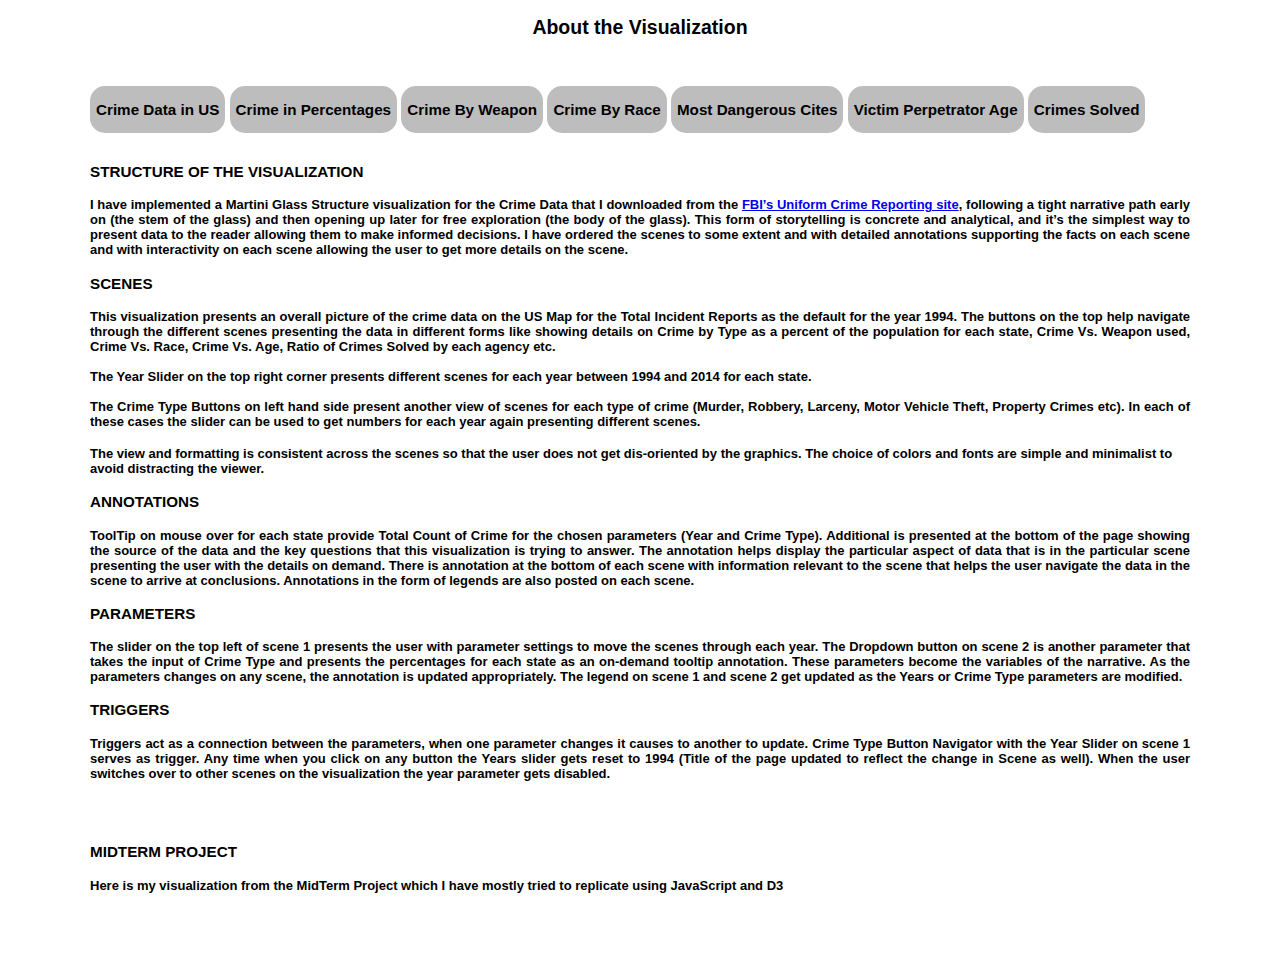
<file: about.html>
<!DOCTYPE html>
<style>
#main {
  width: 1100px;
  margin:0 auto;
  text-align: left;
}


</style>
<html lang="en">

<head>
    <meta charset="UTF-8">
	<h2 id = "title" align="center">About the Visualization</h2>
		<br><br>
		<link rel="stylesheet" type="text/css" href="line.css">
		<h3 id = "bottomMenu" align = "center">
	<div id="navcontainer">
	<ul id="navlist">
	<li id="active"><li><a href="index.php">Crime Data in US</a></li>
<li><a href="CrimeByState.html">Crime in Percentages</a></li>
<li><a href="CrimeByWeapon.html">Crime By Weapon</a></li>
<li><a href="CrimeByRace.html">Crime By Race</a></li>
<li><a href="MostDangerousCities.html">Most Dangerous Cites</a></li>
<li><a href="VictimPerpAge.html">Victim Perpetrator Age</a></li>
<li><a href="CrimeSolved.html">Crimes Solved</a></li>
	</ul>
	</div>
	</h3><br>

    <script src="https://d3js.org/d3.v3.js" charset="utf-8"></script>
	<script src="line.js" charset="utf-8"></script>
</head>

<body>
<div id ="main" >
<h3>STRUCTURE OF THE VISUALIZATION</h3>
<h4 align="justify">
I have implemented a Martini Glass Structure visualization for the Crime Data that I downloaded from the <a href="https://ucr.fbi.gov/"> FBI’s Uniform Crime Reporting site</a>, following a tight narrative path early on (the stem of the glass) and then opening up later for free exploration (the body of the glass). This form of storytelling is concrete and analytical, and it’s the simplest way to present data to the reader allowing them to make informed decisions. I have ordered the scenes to some extent and with detailed annotations supporting the facts on each scene and with interactivity on each scene allowing the user to get more details on the scene.


</h4>
<h3>SCENES</h3>
<h4 align="justify">
This visualization presents an overall picture of the crime data on the US Map for the Total Incident Reports as the default for the year 1994. The buttons on the top help navigate through the different scenes presenting the data in different forms like showing details on Crime by Type as a percent of the population for each state, Crime Vs. Weapon used, Crime Vs. Race, Crime Vs. Age, Ratio of Crimes Solved by each agency etc. 
<br><br>
The Year Slider on the top right corner presents different scenes for each year between 1994 and 2014 for each state. 
<br><br>
The Crime Type Buttons on left hand side present another view of scenes for each type of crime (Murder, Robbery, Larceny, Motor Vehicle Theft, Property Crimes etc). In each of these cases the slider can be used to get numbers for each year again presenting different scenes.
</h4 align="justify">
<h4>The view and formatting is consistent across the scenes so that the user does not get dis-oriented by the graphics. The choice of colors and fonts are simple and minimalist to avoid distracting the viewer. 
<h3>ANNOTATIONS</h3>
<h4 align="justify">
ToolTip on mouse over for each state provide Total Count of Crime for the chosen parameters (Year and Crime Type). Additional is presented at the bottom of the page showing the source of the data and the key questions that this visualization is trying to answer. The annotation helps display the particular aspect of data that is in the particular scene presenting the user with the details on demand. There is annotation at the bottom of each scene with information relevant to the scene that helps the user navigate the data in the scene to arrive at conclusions. Annotations in the form of legends are also posted on each scene. 
</h4>
<h3>PARAMETERS</<h3>
<h4 align="justify">The slider on the top left of scene 1 presents the user with parameter settings to move the scenes through each year. The Dropdown button on scene 2 is another parameter that takes the input of Crime Type and presents the percentages for each state as an on-demand tooltip annotation. These parameters become the variables of the narrative. As the parameters changes on any scene, the annotation is updated appropriately. The legend on scene 1 and scene 2 get updated as the Years or Crime Type parameters are modified. 
</h4>
<h3>TRIGGERS</h3>
<h4 align="justify">Triggers act as a connection between the parameters, when one parameter changes it causes to another to update. Crime Type Button Navigator with the Year Slider on scene 1 serves as trigger. Any time when you click on any button the Years slider gets reset to 1994 (Title of the page updated to reflect the change in Scene as well). When the user switches over to other scenes on the visualization the year parameter gets disabled. </h4>

<br><br>
<h3>MIDTERM PROJECT<h3>
<h4 align="justify">Here is my visualization from the MidTerm Project which I have mostly tried to replicate using JavaScript and D3 </h4> <br>

<div class='tableauPlaceholder' id='viz1499145012981' style='position: relative'><noscript><a href='#'><img alt=' ' src='https:&#47;&#47;public.tableau.com&#47;static&#47;images&#47;Cr&#47;CrimeDataUS-Aruna_0&#47;Dashboard&#47;1_rss.png' style='border: none' /></a></noscript><object class='tableauViz'  style='display:none;'><param name='host_url' value='https%3A%2F%2Fpublic.tableau.com%2F' /> <param name='site_root' value='' /><param name='name' value='CrimeDataUS-Aruna_0&#47;Dashboard' /><param name='tabs' value='yes' /><param name='toolbar' value='yes' /><param name='static_image' value='https:&#47;&#47;public.tableau.com&#47;static&#47;images&#47;Cr&#47;CrimeDataUS-Aruna_0&#47;Dashboard&#47;1.png' /> <param name='animate_transition' value='yes' /><param name='display_static_image' value='yes' /><param name='display_spinner' value='yes' /><param name='display_overlay' value='yes' /><param name='display_count' value='yes' /><param name='filter' value='publish=yes' /></object></div>                <script type='text/javascript'>                    var divElement = document.getElementById('viz1499145012981');                    var vizElement = divElement.getElementsByTagName('object')[0];                    vizElement.style.width='100%';vizElement.style.height=(divElement.offsetWidth*0.75)+'px';                    var scriptElement = document.createElement('script');                    scriptElement.src = 'https://public.tableau.com/javascripts/api/viz_v1.js';                    vizElement.parentNode.insertBefore(scriptElement, vizElement);                </script>

</div>
<br><br>

</body>
</html>
</file>
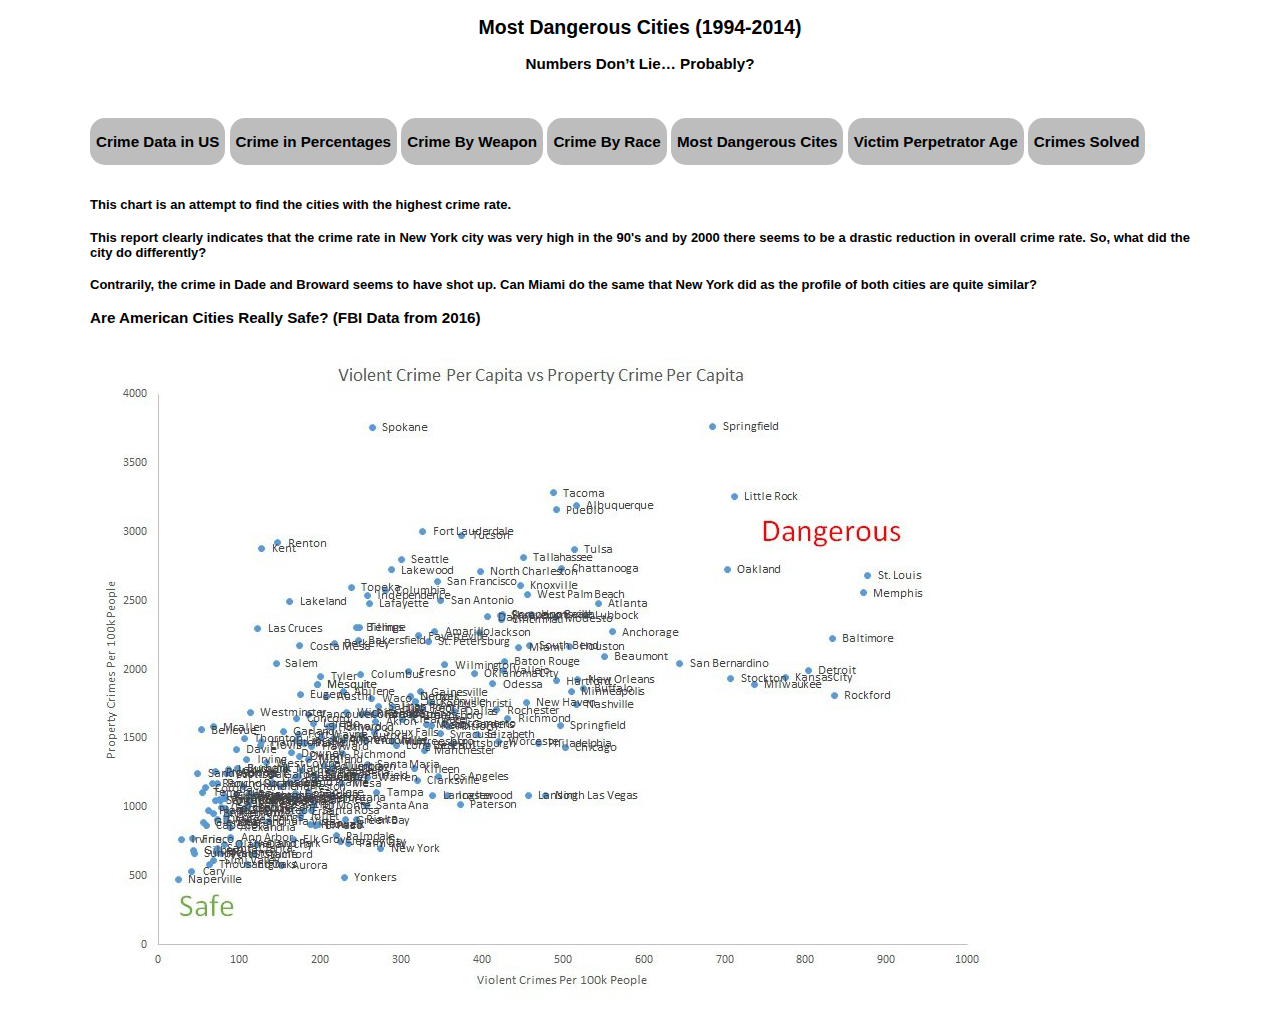
<file: country.html>
<!DOCTYPE html>
<html lang="en">
<head>
    <meta charset="UTF-8">
	<h2 id = "title" align="center">Most Dangerous Cities (1994-2014)</h2>
	<h3 id = "subtitle" align="center">Numbers Don’t Lie… Probably?</h3>
		<br><br>
    <link rel="stylesheet" type="text/css" href="line.css">
	<h3 id = "bottomMenu" align = "center">
<div id="navcontainer">
<ul id="navlist">
<li id="active"><li><a href="index.php">Crime Data in US</a></li>
<li><a href="CrimeByState.html">Crime in Percentages</a></li>
<li><a href="CrimeByWeapon.html">Crime By Weapon</a></li>
<li><a href="CrimeByRace.html">Crime By Race</a></li>
<li><a href="MostDangerousCities.html">Most Dangerous Cites</a></li>
<li><a href="VictimPerpAge.html">Victim Perpetrator Age</a></li>
<li><a href="CrimeSolved.html">Crimes Solved</a></li>
</ul>
</div>
</h3><br>

    <script src="https://d3js.org/d3.v3.js" charset="utf-8"></script>
	
</head>
<body>
<div class="graphWrapper" id="graphLine"></div>
<script src="line.js" charset="utf-8"></script>
<script type="text/javascript">
    d3.csv('Book1.csv', function(error, data) {
    data.forEach(function (d) {
        d.Year = +d.Year;
		d.Violent = +d.Violent;
        d.Property = +d.Property;
        d.Murder = +d.Murder;
        d.Rape = +d.Rape;
		d.Robbery = +d.Robbery;
		d.AggravatedAssault = +d.AggravatedAssault;
		d.Burglary = +d.Burglary;
		d.Larceny = +d.Larceny;
		d.MotorVehicleTheft = +d.MotorVehicleTheft;
    });

    var chart = drawLineGraph(data, 'Year', {
		'Violent': {column: 'Violent'},
        'Property': {column: 'Property'},
        'Murder': {column: 'Murder'},
        'Rape': {column: 'Rape'},
        'Robbery': {column: 'Robbery'},
        'Aggravated Assault': {column: 'AggravatedAssault'},
        'Burglary': {column: 'Burglary'},
        'Larceny': {column: 'Larceny'},
        'Motor Vehicle Theft': {column: 'MotorVehicleTheft'}
    }, {xAxis: 'Years', yAxis: 'Crime'});
    chart.bind("#graphLine");
    chart.render();

});
</script>
<script src="line.js" charset="utf-8"></script>
<h4  align ="justify">This chart is an attempt to find the cities with the highest crime rate. </h4>
<h4  align ="justify">This report clearly indicates that the crime rate in New York city was very high in the 90's and by 2000 there seems to be a drastic reduction in overall crime rate. So, what did the city do differently?</h4>
<h4  align ="justify">Contrarily, the crime in Dade and Broward seems to have shot up. Can Miami do the same that New York did as the profile of both cities are quite similar? </h4>

<h3 align="justify">Are American Cities Really Safe? (FBI Data from 2016)<h3> <br>
<img align="center" src = "safest-dangerous-scatter-plot.jpg">
</body>
</html>
</file>
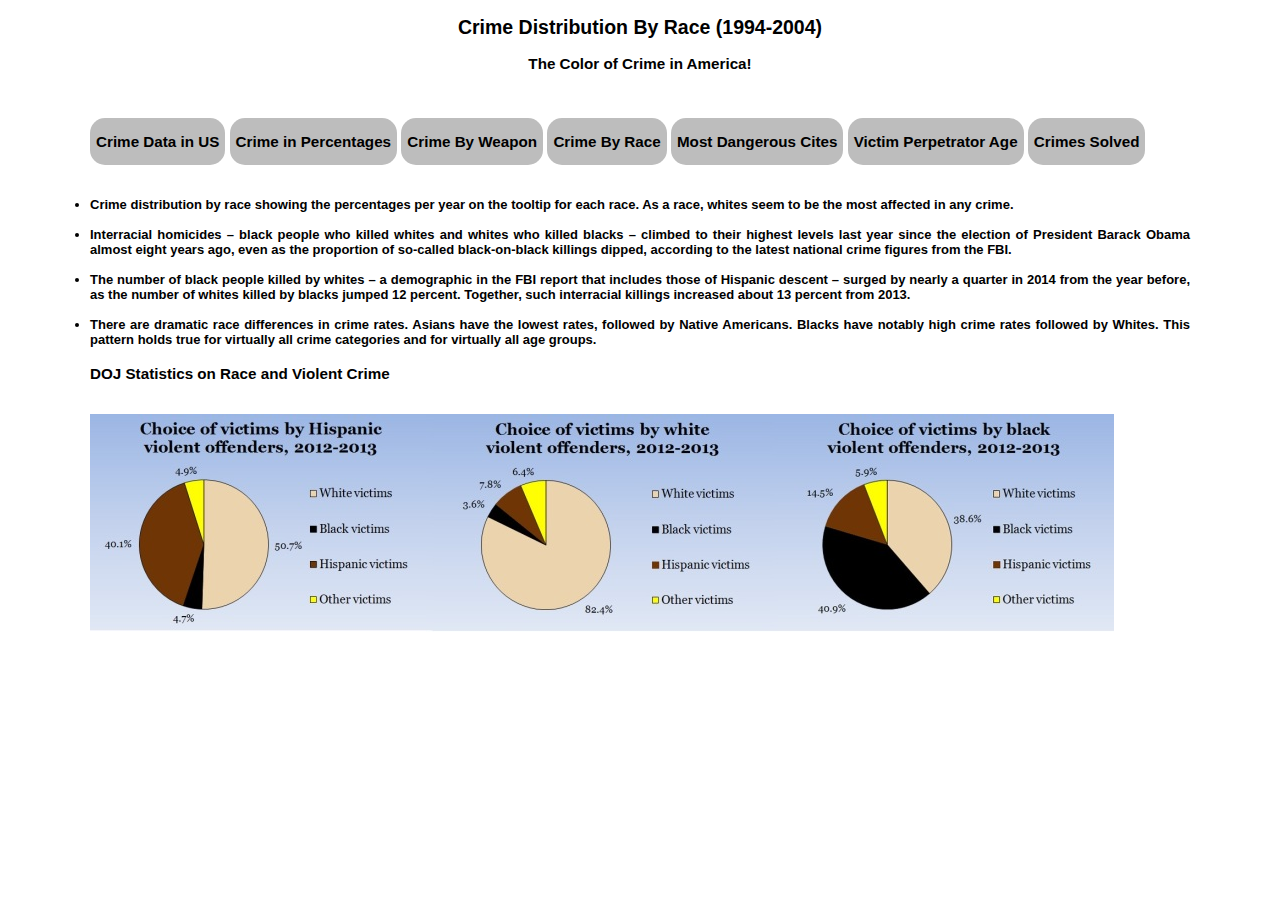
<file: CrimeByRace.html>
<!DOCTYPE html>
<html lang="en">
<head>
    <meta charset="UTF-8">
	<h2 id = "title" align="center">Crime Distribution By Race (1994-2004)</h2>
	<h3 id = "title" align="center">The Color of Crime in America!</h3>
		<br><br>
		<link rel="stylesheet" type="text/css" href="line.css">
		<h3 id = "bottomMenu" align = "center">
	<div id="navcontainer">
	<ul id="navlist">
	<li id="active"><li><a href="index.php">Crime Data in US</a></li>
<li><a href="CrimeByState.html">Crime in Percentages</a></li>
<li><a href="CrimeByWeapon.html">Crime By Weapon</a></li>
<li><a href="CrimeByRace.html">Crime By Race</a></li>
<li><a href="MostDangerousCities.html">Most Dangerous Cites</a></li>
<li><a href="VictimPerpAge.html">Victim Perpetrator Age</a></li>
<li><a href="CrimeSolved.html">Crimes Solved</a></li>
	</ul>
	</div>
	</h3><br>

    <script src="https://d3js.org/d3.v3.js" charset="utf-8"></script>
	<script src="line.js" charset="utf-8"></script>
</head>
<body>
<div class="graphWrapper" id="graphLine"></div>

<script type="text/javascript">
    d3.csv('CrimeByRace.csv', function(error, data) {
    data.forEach(function (d) {
        d.year = +d.year;
		d.White = +d.White;
        d.AsianPacificIslander = +d.AsianPacificIslander;
        d.Black = +d.Black;
        d.NativeAmericanAlaskaNative = +d.NativeAmericanAlaskaNative;
        d.Unknown = +d.Unknown;;
    });

    var chart = drawLineGraph(data, 'year', {
		'White': {column: 'White'},
        'Asian/Pacific Islander': {column: 'AsianPacificIslander'},
        'Black': {column: 'Black'},
        'Native American/Alaska Native': {column: 'NativeAmericanAlaskaNative'},
        'Race Unknown': {column: 'Unknown'}
    }, {xAxis: 'Years', yAxis: '% Of Victim Count'});
    chart.bind("#graphLine");
    chart.render();

});
</script>
<h4 align="justify">
<li>Crime distribution by race showing the percentages per year on the tooltip for each race. As a race, whites seem to be the most affected in any crime.</li><br>
<li>Interracial homicides – black people who killed whites and whites who killed blacks – climbed to their highest levels last year since the election of President Barack Obama almost eight years ago, even as the proportion of so-called black-on-black killings dipped, according to the latest national crime figures from the FBI.
</li><br><li>
The number of black people killed by whites – a demographic in the FBI report that includes those of Hispanic descent – surged by nearly a quarter in 2014 from the year before, as the number of whites killed by blacks jumped 12 percent. Together, such interracial killings increased about 13 percent from 2013.</li><br>
<li> There are dramatic race differences in crime rates. Asians have the lowest rates, followed by Native Americans. Blacks have notably high crime rates followed by Whites. This pattern holds true for virtually all crime categories and for virtually all age groups.</li>
<h4>
<h3 align="justify"> DOJ Statistics on Race and Violent Crime<h3> <br>
<img align="center" src = "race.jpg">
</body>
</html>
</file>
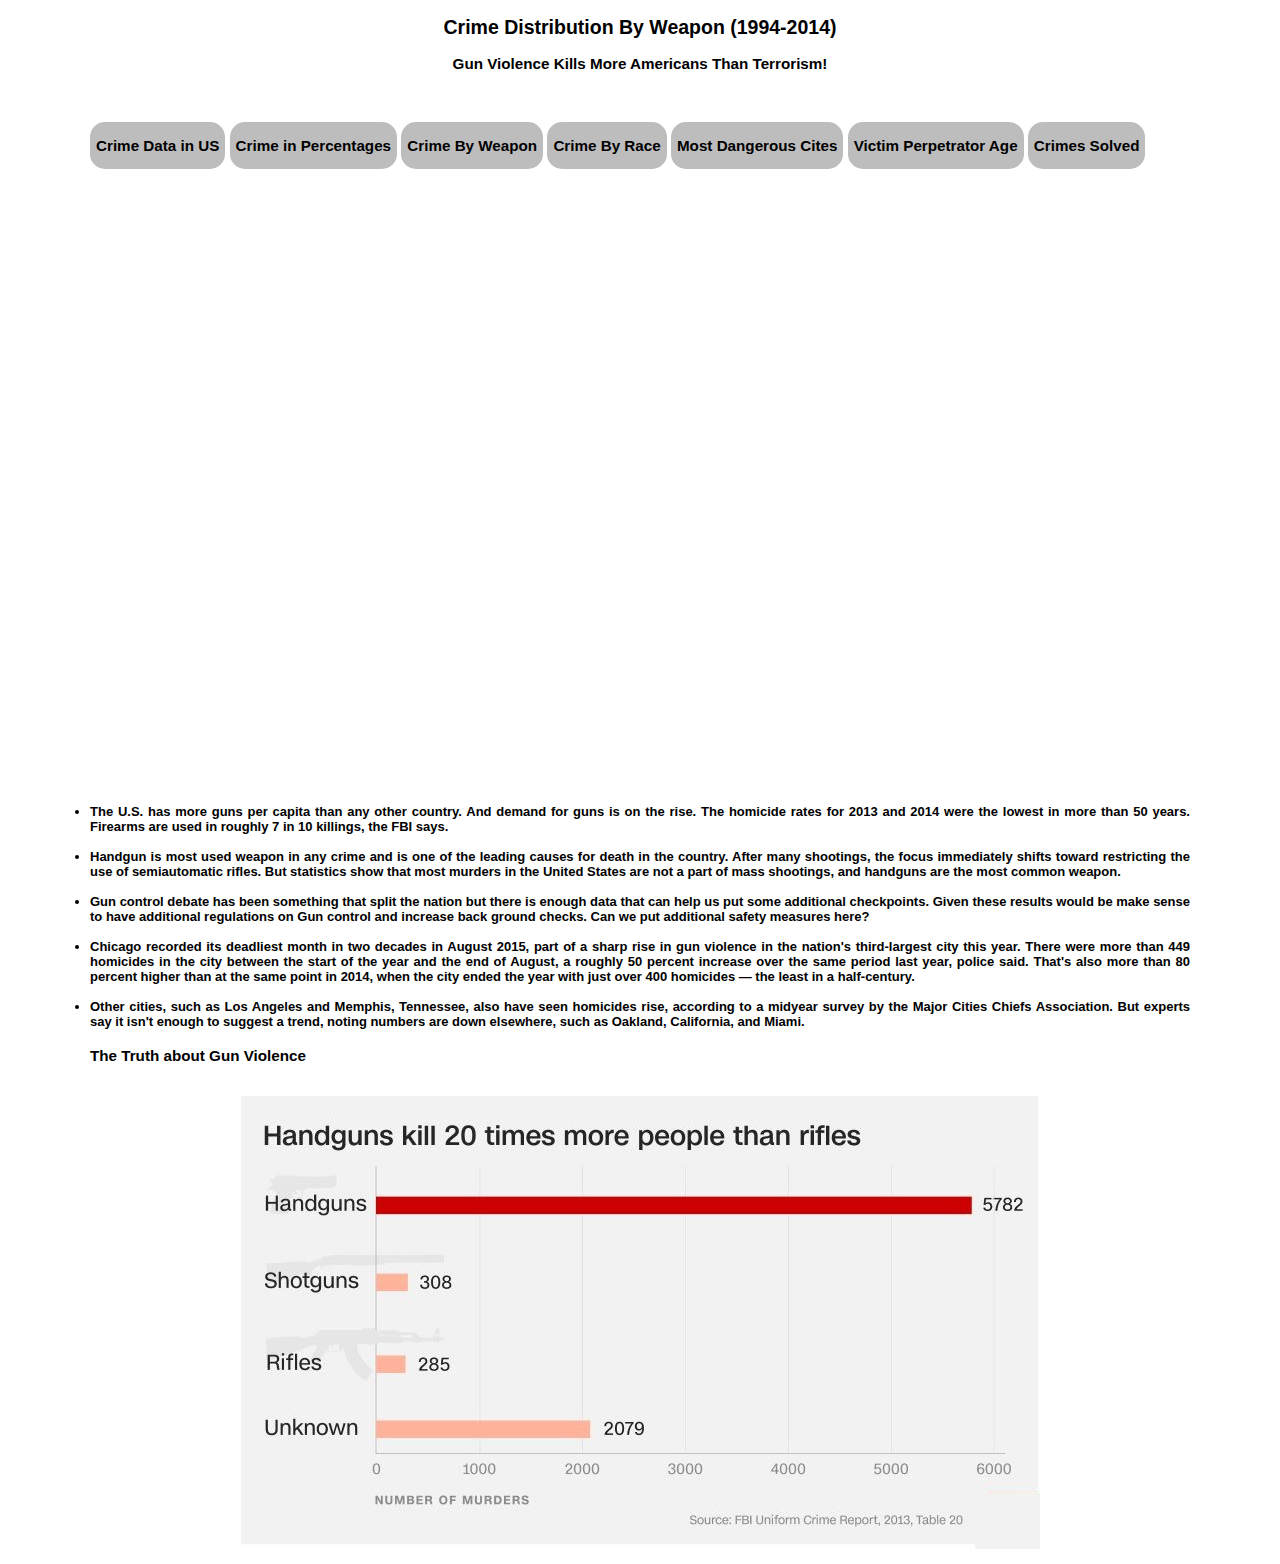
<file: CrimeByWeapon.html>
<!DOCTYPE html>
<html lang="en">
<head>
    <meta charset="UTF-8">
	<h2 id = "title" align="center">Crime Distribution By Weapon (1994-2014)</h2>
		<h3 id = "subtitle" align = "center">Gun Violence Kills More Americans Than Terrorism!<h3>
		<br><br>
		<link rel="stylesheet" type="text/css" href="line.css">
		<h3 id = "bottomMenu" align = "center">
	<div id="navcontainer">
	<ul id="navlist">
<li id="active"><li><a href="index.php">Crime Data in US</a></li>
<li><a href="CrimeByState.html">Crime in Percentages</a></li>
<li><a href="CrimeByWeapon.html">Crime By Weapon</a></li>
<li><a href="CrimeByRace.html">Crime By Race</a></li>
<li><a href="MostDangerousCities.html">Most Dangerous Cites</a></li>
<li><a href="VictimPerpAge.html">Victim Perpetrator Age</a></li>
<li><a href="CrimeSolved.html">Crimes Solved</a></li>
	</ul>
	</div>
	</h3><br>

    <script src="https://d3js.org/d3.v4.min.js"></script>
	<script src="line.js" charset="utf-8"></script>
</head>
<body>
<svg width="900" height="600" text-anchor="middle"></svg>


<style>
body {

	background-color: #ffffff;
	text-align: center;
	margin: 0 auto;
}
div.tooltip {
        position: absolute;
        text-align: center;
        padding: 5px;
        background: #f99e1a;
        border-radius: 20px;
    }

</style>

<script>

var margin = {top: 10,
                right: 30,
                bottom: 20,
                left: 30
            },
            width = 1000 - margin.left - margin.right,
            height = 500 - margin.top - margin.bottom;

var svg = d3.select("svg")
            .attr("width", width)
            .attr("height", height)
			//.call(d3.zoom().on("zoom", function () {
           // svg.attr("transform", d3.event.transform)}))


var format = d3.format(",d");

var color = d3.scaleOrdinal(d3.schemeCategory20c);

var pack = d3.pack()
    .size([width, height])
    .padding(3.5);

d3.csv("CrimeByWeapon.csv", function(d) {
  d.Deaths = +d.Deaths;
  if (d.Deaths) return d;
}, function(error, classes) {
  if (error) throw error;

  var root = d3.hierarchy({children: classes})
      .sum(function(d) { return d.Deaths; })
      .each(function(d) {
        if (id = d.data.Weapon) {
          var id, i = id.lastIndexOf(".");
          d.id = id;
          d.package = id.slice(0, i);
          d.class = id.slice(i + 1);
        }
      });

  var node = svg.selectAll(".node")
    .data(pack(root).leaves())
    .enter().append("g")
      .attr("class", "node")
      .attr("transform", function(d) { return "translate(" + d.x + "," + d.y + ")"; });

  node.append("circle")
      .attr("id", function(d) { return d.Weapon; })
      .attr("r", function(d) { return d.r; })
      .style("fill", function(d) { return color(d.package); });


  node.append("clipPath")
      .attr("id", function(d) { return "clip-" + d.Deaths; })
    .append("use")
      .attr("xlink:href", function(d) { return "#" + d.Deaths; });

  node.append("text")
      .attr("clip-path", function(d) { return "url(#clip-" + d.Weapon + ")"; })
    .selectAll("tspan")
    .data(function(d) { return d; })
    .enter().append("tspan")
      .attr("x", 0)
      .attr("y", function(d, i, nodes) { return 13 + (i - nodes.length / 2 - 0.5) * 10; })
      .text(function(d) { return d.id; });

  node.append("title")
      .text(function(d) { return "Cause of Death: "+d.id + "\nNo. Of Deaths: " + format(d.value); });


  node.append("text")
      .text(function(d) { return d.id; })
});

</script>
<h4 align="justify">

<li> The U.S. has more guns per capita than any other country. And demand for guns is on the rise. The homicide rates for 2013 and 2014 were the lowest in more than 50 years. Firearms are used in roughly 7 in 10 killings, the FBI says. </li><br>
<li>Handgun is most used weapon in any crime and is one of the leading causes for death in the country. After many shootings, the focus immediately shifts toward restricting the use of semiautomatic rifles. But statistics show that most murders in the United States are not a part of mass shootings, and handguns are the most common weapon. </li><br>
<li>Gun control debate has been something that split the nation but there is enough data that can help us put some additional checkpoints. Given these results would be make sense to have additional regulations on Gun control and increase back ground checks. Can we put additional safety measures here? </li><br>
<li>Chicago recorded its deadliest month in two decades in August 2015, part of a sharp rise in gun violence in the nation's third-largest city this year. There were more than 449 homicides in the city between the start of the year and the end of August, a roughly 50 percent increase over the same period last year, police said. That's also more than 80 percent higher than at the same point in 2014, when the city ended the year with just over 400 homicides — the least in a half-century.</li><br>
<li>Other cities, such as Los Angeles and Memphis, Tennessee, also have seen homicides rise, according to a midyear survey by the Major Cities Chiefs Association. But experts say it isn't enough to suggest a trend, noting numbers are down elsewhere, such as Oakland, California, and Miami.</li>
</h4>


<h3 align="justify"> The Truth about Gun Violence<h3> <br>
<img align="center" src = "weapon.jpg">
</html>
</file>
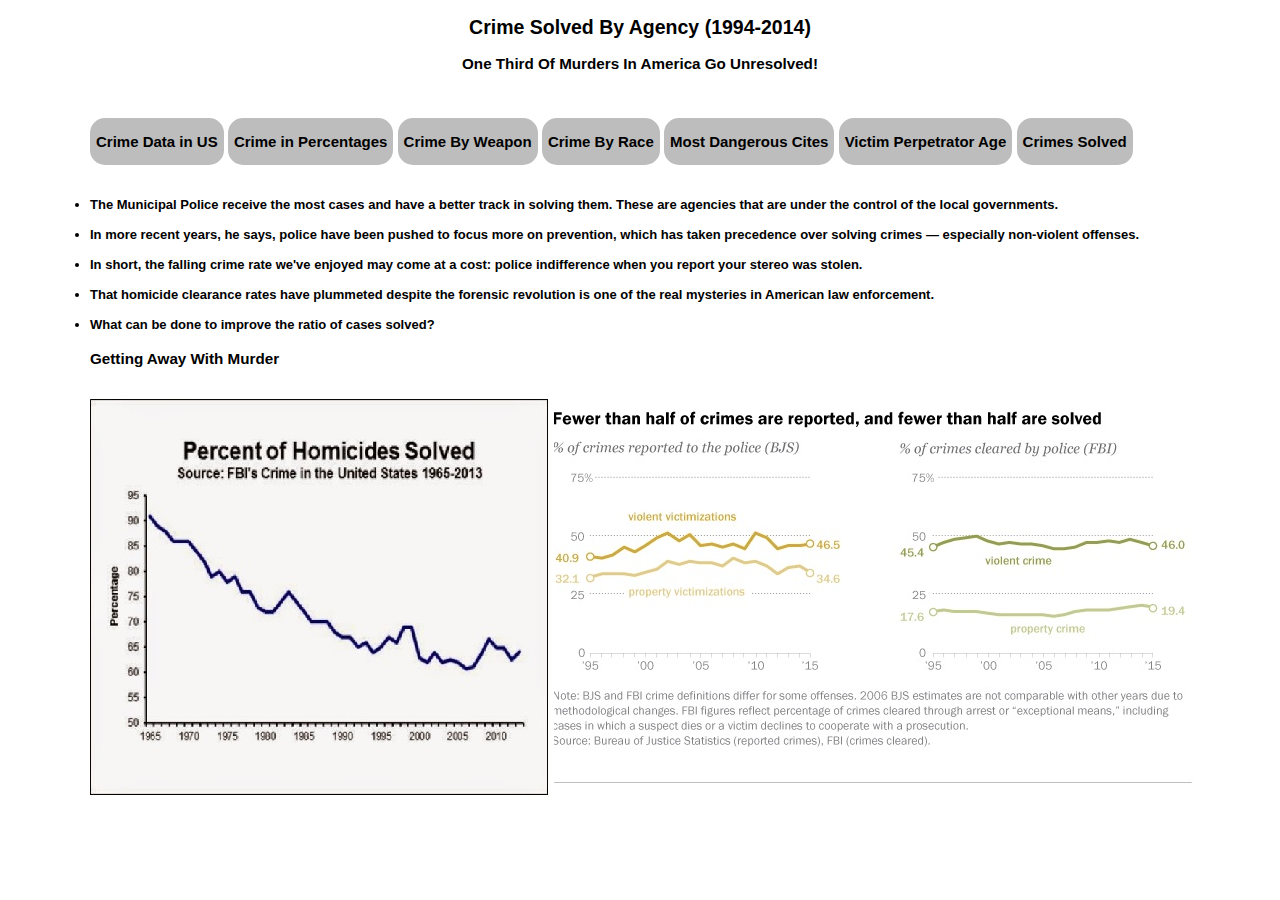
<file: CrimeSolved.html>
<!DOCTYPE html>
<html lang="en">
<head>
    <meta charset="UTF-8">
	<h2 id = "title" align="center">Crime Solved By Agency (1994-2014)</h2>
	<h3 id = "title" align="center">One Third Of Murders In America Go Unresolved!</h3>
		<br><br>
    <link rel="stylesheet" type="text/css" href="line.css">
	<h3 id = "bottomMenu" align = "center">
<div id="navcontainer">
<ul id="navlist">
<li id="active"><li><a href="index.php">Crime Data in US</a></li>
<li><a href="CrimeByState.html">Crime in Percentages</a></li>
<li><a href="CrimeByWeapon.html">Crime By Weapon</a></li>
<li><a href="CrimeByRace.html">Crime By Race</a></li>
<li><a href="MostDangerousCities.html">Most Dangerous Cites</a></li>
<li><a href="VictimPerpAge.html">Victim Perpetrator Age</a></li>
<li><a href="CrimeSolved.html">Crimes Solved</a></li>
</ul>
</div>
</h3><br>

    <script src="https://d3js.org/d3.v3.js" charset="utf-8"></script>
	<script src="line.js" charset="utf-8"></script>
</head>
  <style type="text/css">
  
  svg {
    font: 12px sans-serif;
    shape-rendering: crispEdges;
	text-align: center;
  }

  .axis path,
  .axis line {
    fill: none;
    stroke: #000;
  }
 
  path.domain {
    stroke: none;
  }
 
  .y .tick line {
    stroke: #ddd;
  }
  
  #navlist li
{
    font-size: 15px;
    font-family: sans-serif;
	display: inline;
	font-weight: bold;
	list-style-type: none;
	border-radius: 5px;
	color:#fff;
	background-color: #bdbdbd;
	height = 80px;
}
  </style>


<body>


<script type="text/javascript">

// Setup svg using Bostock's margin convention

var margin = {top: 20, right: 160, bottom: 35, left: 30};

var width = 960 - margin.left - margin.right,
    height = 600 - margin.top - margin.bottom;

var svg = d3.select("body")
  .append("svg")
  .attr("width", width + margin.left + margin.right)
  .attr("height", height + margin.top + margin.bottom)
  .append("g")
  .attr("transform", "translate(" + margin.left + "," + margin.top + ")");


/* Data in strings like it would be if imported from a csv */
var data = [
  { Agency: "County Police", No: "3.26", Yes: "4.70" },
  { Agency: "Municipal Police", No: "22.15", Yes: "42.98" },
  { Agency: "Regional Police", No: "0", Yes: "0" },
  { Agency: "Sheriff", No: "4.80", Yes: "21.69" },
  { Agency: "Special Police", No: "2.1", Yes: "6.2" },
  { Agency: "State Police", No: ".1", Yes: "0.25" },
  { Agency: "Tribal Police", No: "1.04", Yes: "1.15" },
];

// Transpose the data into layers
var dataset = d3.layout.stack()(["No", "Yes"].map(function(fruit) {
  return data.map(function(d) {
    return {x: d.Agency, y: +d[fruit]};
  });
}));


// Set x, y and colors
var x = d3.scale.ordinal()
  .domain(dataset[0].map(function(d) { return d.x; }))
  .rangeRoundBands([10, width-10], 0.02);

var y = d3.scale.linear()
  .domain([0, d3.max(dataset, function(d) {  return d3.max(d, function(d) { return d.y0 + d.y; });  })])
  .range([height, 0]);

var colors = ["#3690c0", "#fe9929"];


// Define and draw axes
var yAxis = d3.svg.axis()
  .scale(y)
  .orient("left")
  .ticks(5)
  .tickSize(-width, 0, 0)
  .tickFormat( function(d) { return d +"%"} );
 
svg.append("text").attr("transform",
						"translate(" + (width/2 -10) + " ," + 
									   (height + 30) + ")")
				  .style("text-anchor", "middle")
				  .text("Agency");

var xAxis = d3.svg.axis()
  .scale(x)
  .orient("bottom");
svg.append("text")
				  .attr("transform", "rotate(-90)")
				  .attr("y", 0 - margin.left-2)
				  .attr("x",0 - (height / 2))
				  .attr("dy", "1em")
				  .style("text-anchor", "middle")
				  .text("% of Cases Solved or Not")

svg.append("g")
  .attr("class", "y axis")
  .call(yAxis);

svg.append("g")
  .attr("class", "x axis")
  .attr("transform", "translate(0," + height + ")")
  .call(xAxis);


// Create groups for each series, rects for each segment 
var groups = svg.selectAll("g.cost")
  .data(dataset)
  .enter().append("g")
  .attr("class", "cost")
  .style("fill", function(d, i) { return colors[i]; });

var rect = groups.selectAll("rect")
  .data(function(d) { return d; })
  .enter()
  .append("rect")
  .attr("x", function(d) { return x(d.x); })
  .attr("y", function(d) { return y(d.y0 + d.y); })
  .attr("height", function(d) { return y(d.y0) - y(d.y0 + d.y); })
  .attr("width", x.rangeBand())
  .on("mouseover", function() { tooltip.style("display", null); })
  .on("mouseout", function() { tooltip.style("display", "none"); })
  .on("mousemove", function(d) {
    var xPosition = d3.mouse(this)[0] - 15;
    var yPosition = d3.mouse(this)[1] - 25;
    tooltip.attr("transform", "translate(" + xPosition + "," + yPosition + ")");
    tooltip.select("text").text(d.y +"%");
  });


// Draw legend
var legend = svg.selectAll(".legend")
  .data(colors)
  .enter().append("g")
  .attr("class", "legend")
  .attr("transform", function(d, i) { return "translate(30," + i * 19 + ")"; });
 
legend.append("rect")
  .attr("x", width - 18)
  .attr("width", 18)
  .attr("height", 18)
  .style("fill", function(d, i) {return colors.slice().reverse()[i];});
 
legend.append("text")
  .attr("x", width + 5)
  .attr("y", 9)
  .attr("dy", ".35em")
  .style("text-anchor", "start")
  .text(function(d, i) { 
    switch (i) {
      case 0: return "No, Not Solved";
      case 1: return "Yes, Crime Solved";
    }
  });


// Prep the tooltip bits, initial display is hidden
var tooltip = svg.append("g")
  .attr("class", "tooltip")
  .style("display", "none");
    
tooltip.append("rect")
  .attr("width", 30)
  .attr("height", 20)
  .attr("fill", "white")
  .style("opacity", 0.5);

tooltip.append("text")
  .attr("x", 15)
  .attr("dy", "1.2em")
  .style("text-anchor", "middle")
  .attr("font-size", "12px")
  .attr("font-weight", "bold");

</script>
<h4 align="justify">
<li> The Municipal Police receive the most cases and have a better track in solving them.  These are agencies that are under the control of the local governments.</li><br>
<li>In more recent years, he says, police have been pushed to focus more on prevention, which has taken precedence over solving crimes — especially non-violent offenses.</li><br>
<li>In short, the falling crime rate we've enjoyed may come at a cost: police indifference when you report your stereo was stolen.</li><br>
<li>That homicide clearance rates have plummeted despite the forensic revolution is one of the real mysteries in American law enforcement. </li><br>
<li>What can be done to improve the ratio of cases solved?</li> </h4>

<h3 align="justify">Getting Away With Murder<h3> <br>
<img align="center" src = "crimesolved.jpg">

</body>
</html>
</file>
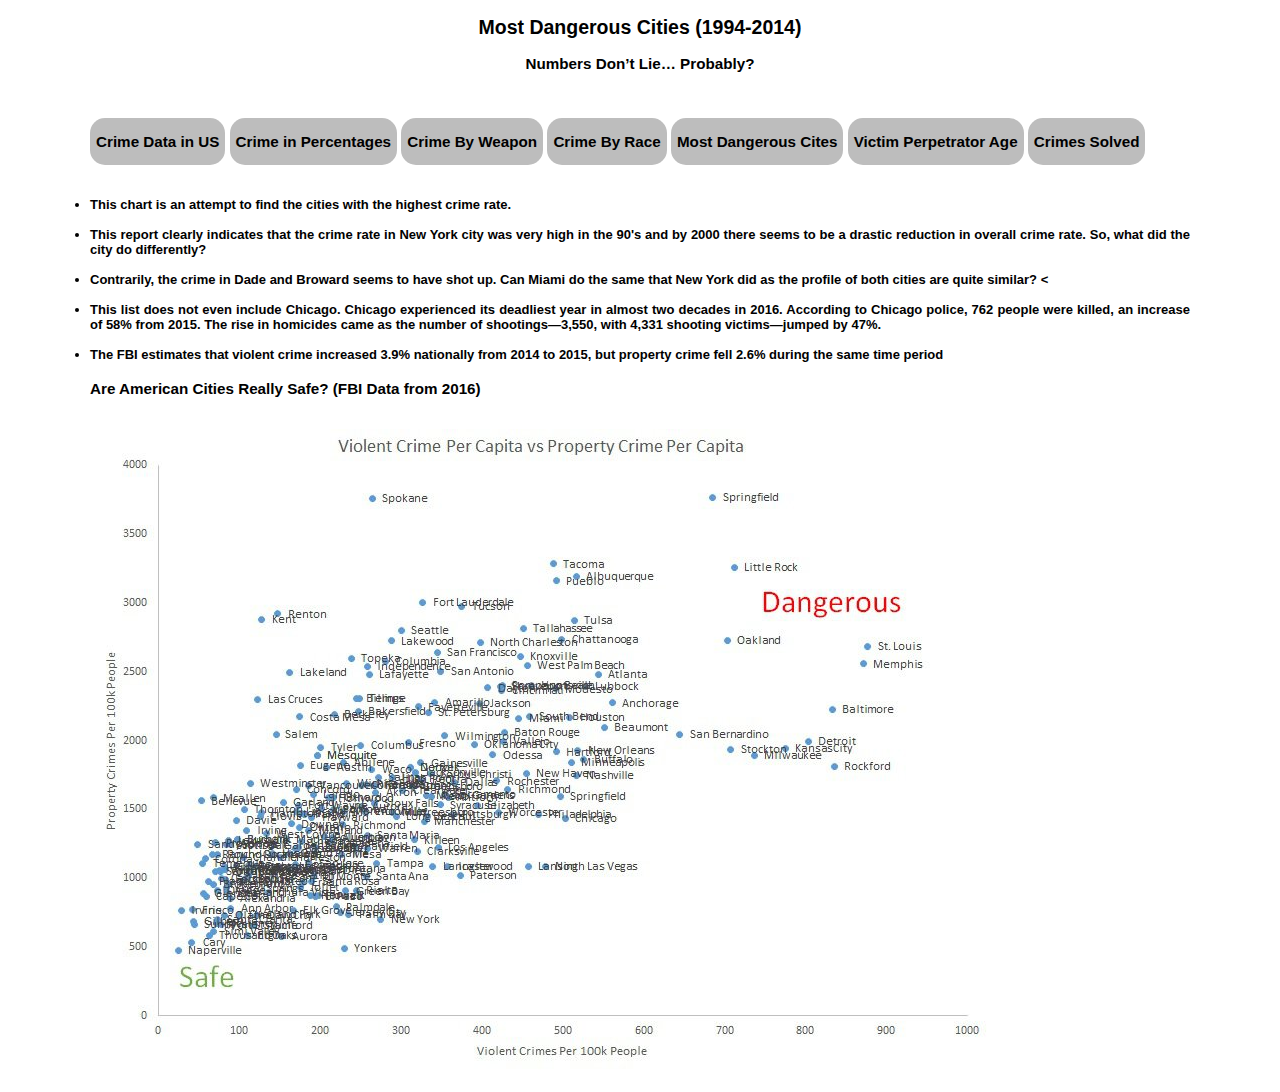
<file: MostDangerousCities.html>
<!DOCTYPE html>
<html lang="en">
<head>
    <meta charset="UTF-8">
	<h2 id = "title" align="center">Most Dangerous Cities (1994-2014)</h2>
	<h3 id = "subtitle" align="center">Numbers Don’t Lie… Probably?</h3>
		<br><br>
    <link rel="stylesheet" type="text/css" href="line.css">
	<h3 id = "bottomMenu" align = "center">
<div id="navcontainer">
<ul id="navlist">
<li id="active"><li><a href="index.php">Crime Data in US</a></li>
<li><a href="CrimeByState.html">Crime in Percentages</a></li>
<li><a href="CrimeByWeapon.html">Crime By Weapon</a></li>
<li><a href="CrimeByRace.html">Crime By Race</a></li>
<li><a href="MostDangerousCities.html">Most Dangerous Cites</a></li>
<li><a href="VictimPerpAge.html">Victim Perpetrator Age</a></li>
<li><a href="CrimeSolved.html">Crimes Solved</a></li>
</ul>
</div>
</h3><br>

    <script src="https://d3js.org/d3.v3.js" charset="utf-8"></script>
	<script src="line.js" charset="utf-8"></script>
</head>
<body>
<div class="graphWrapper" id="graphLine"></div>

<script type="text/javascript">
    d3.csv('MostDangerousCities.csv', function(error, data) {
    data.forEach(function (d) {
        d.year = +d.year;
		d.Dade = +d.Dade;
        d.PalmBeach = +d.PalmBeach;
        d.Broward = +d.Broward;
        d.Orange = +d.Orange;
		d.NewYork = +d.NewYork;
		d.Duval = +d.Duval;
    });

    var chart = drawLineGraph(data, 'year', {
		'Dade': {column: 'Dade'},
        'Palm Beach': {column: 'PalmBeach'},
        'Broward': {column: 'Broward'},
        'Orange': {column: 'Orange'},
        'New York': {column: 'NewYork'},
        'Duval': {column: 'Duval'}
    }, {xAxis: 'Years', yAxis: 'Cities'});
    chart.bind("#graphLine");
    chart.render();

});
</script>
<script src="line.js" charset="utf-8"></script>
<h4  align ="justify">
<li>This chart is an attempt to find the cities with the highest crime rate. </li><br>
<li>This report clearly indicates that the crime rate in New York city was very high in the 90's and by 2000 there seems to be a drastic reduction in overall crime rate. So, what did the city do differently?</li><br>
<li>Contrarily, the crime in Dade and Broward seems to have shot up. Can Miami do the same that New York did as the profile of both cities are quite similar? <</li><br>
<li>This list does not even include Chicago. Chicago experienced its deadliest year in almost two decades in 2016. According to Chicago police, 762 people were killed, an increase of 58% from 2015. The rise in homicides came as the number of shootings—3,550, with 4,331 shooting victims—jumped by 47%.</li><br>
<li> The FBI estimates that violent crime increased 3.9% nationally from 2014 to 2015, but property crime fell 2.6% during the same time period</li>
</h4>

<h3 align="justify">Are American Cities Really Safe? (FBI Data from 2016)<h3> <br>
<img align="center" src = "safest-dangerous-scatter-plot.jpg">
</body>
</html>
</file>
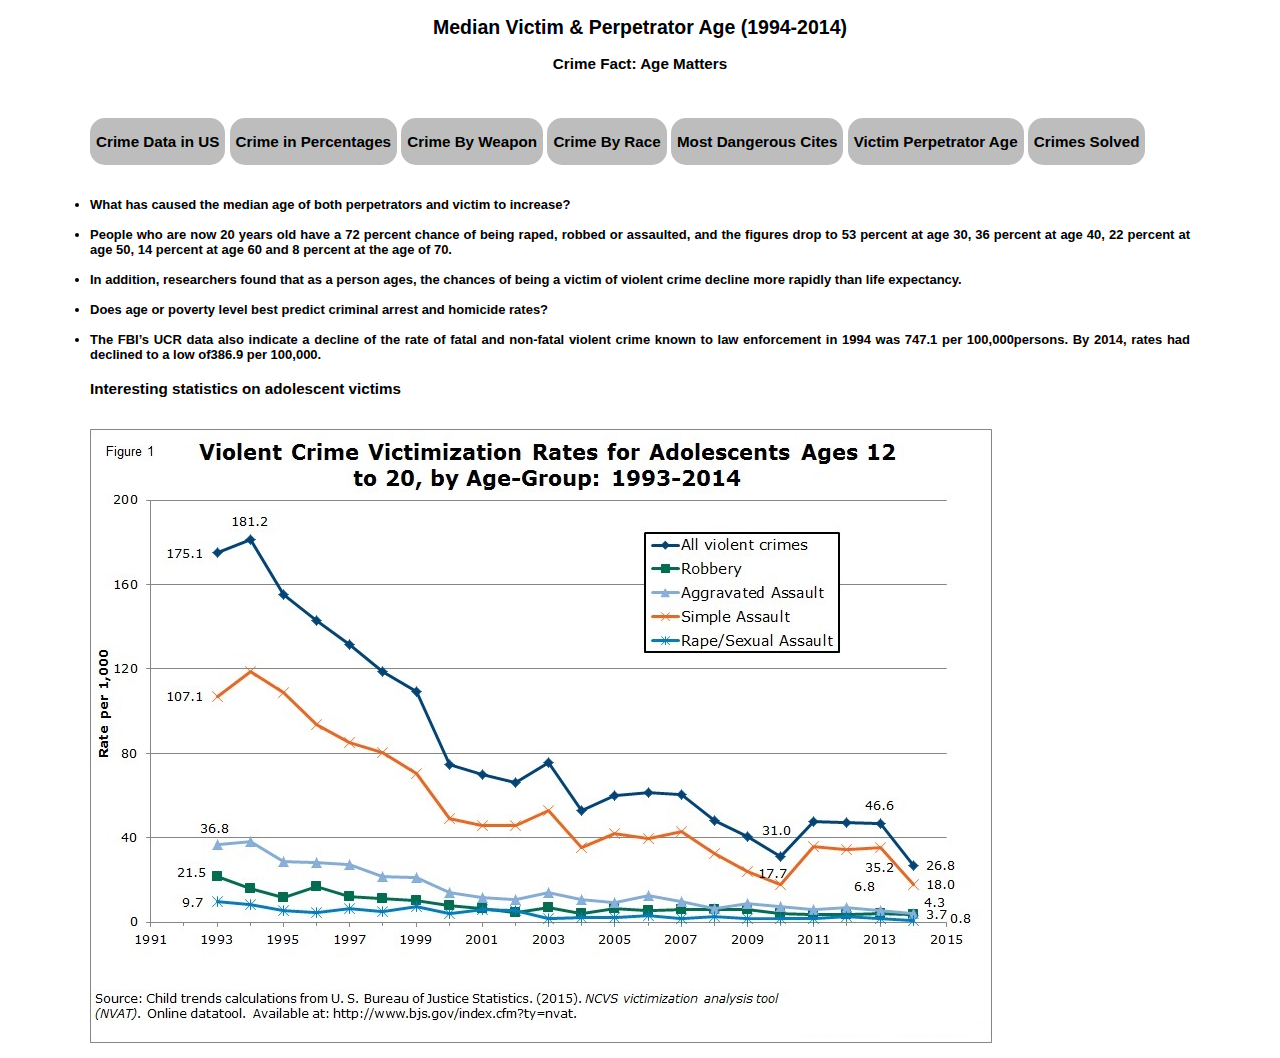
<file: VictimPerpAge.html>
<!DOCTYPE html>
<html lang="en">
<head>
    <meta charset="UTF-8">
	<h2 id = "title" align="center">Median Victim & Perpetrator Age (1994-2014)</h2>
	<h3 id = "subtitle" align="center">Crime Fact: Age Matters</h3>

		<br><br>
    <link rel="stylesheet" type="text/css" href="line.css">
	<h3 id = "bottomMenu" align = "center">
<div id="navcontainer">
<ul id="navlist">
<li id="active"><li><a href="index.php">Crime Data in US</a></li>
<li><a href="CrimeByState.html">Crime in Percentages</a></li>
<li><a href="CrimeByWeapon.html">Crime By Weapon</a></li>
<li><a href="CrimeByRace.html">Crime By Race</a></li>
<li><a href="MostDangerousCities.html">Most Dangerous Cites</a></li>
<li><a href="VictimPerpAge.html">Victim Perpetrator Age</a></li>
<li><a href="CrimeSolved.html">Crimes Solved</a></li>
</ul>
</div>
</h3><br>

    <script src="https://d3js.org/d3.v3.js" charset="utf-8"></script>
	<script src="line.js" charset="utf-8"></script>
</head>
<body>
<div class="graphWrapper" id="graphLine"></div>

<script type="text/javascript">
    d3.csv('VictimPerpAge.csv', function(error, data) {
    data.forEach(function (d) {
        d.year = +d.year;
		d.MedianVictimAge = +d.MedianVictimAge;
        d.MedianPerpetratorAge = +d.MedianPerpetratorAge;
    });

    var chart = drawLineGraph(data, 'year', {
		'Median Victim Age': {column: 'MedianVictimAge'},
        'Median Perpetrator Age': {column: 'MedianPerpetratorAge'}

    }, {xAxis: 'Years', yAxis: 'Median Age'});
    chart.bind("#graphLine");
    chart.render();

});
</script>
<h4 align = "justify">
<li>What has caused the median age of both perpetrators and victim to increase?</li><br>
<li>People who are now 20 years old have a 72 percent chance of being raped, robbed or assaulted, and the figures drop to 53 percent at age 30, 36 percent at age 40, 22 percent at age 50, 14 percent at age 60 and 8 percent at the age of 70.</li><br>
<li>In addition, researchers found that as a person ages, the chances of being a victim of violent crime decline more rapidly than life expectancy. </li><br>
<li>Does age or poverty level best predict criminal arrest and homicide rates?</li></br>
<li>The FBI’s UCR data also indicate a decline of the rate of fatal and non-fatal violent crime known to law enforcement in 1994 was 747.1 per 100,000persons. By 2014, rates had declined to a low of386.9 per 100,000. </li>

</h4>

<h3 align="justify">Interesting statistics on adolescent victims<h3> <br>
<img align="center" src = "age.jpg">

</body>
</html>
</file>
<file: line.css>
.graphWrapper {
    max-width: 1100px;
    min-width: 304px;
    margin: 0 auto;
}

.graphWrapper .inner-wrapper {
    position: relative;
    padding-bottom: 50%;
    width: 100%;
}

body {
	font: 13px sans-serif;
	background-color: #ffffff;
	margin: 0 auto;
	max-width: 1100px;
    min-width: 304px;
	text-align:centered;
}


ul#navlist
{
margin-left: 0;
padding-left: 0;
white-space: nowrap;
width : 80%;
}

#navlist li
{
display: inline;
list-style-type: none;
}

#navlist a { 

padding: 15px 6px; }

#navlist a:link, #navlist a:visited
{
color: #000000;
background-color: #bdbdbd;
text-decoration: none;
border-radius: 15px;
}

#navlist a:hover
{
color: #000000
background-color: ##636363;
text-decoration: #636363;
}
.graphWrapper .outer-box {
    position: absolute;
    top: 0; bottom: 0; left: 0; right: 0;
}

.graphWrapper .inner-box {
    width: 100%;
    height: 100%;
}

.graphWrapper text {
  font-family: sans-serif;
  font-size: 14px;
}

.graphWrapper p {
    font-size: 16px;
    margin-top:5px;
    margin-bottom: 40px;
}

.graphWrapper .axis path,
.graphWrapper .axis line {
    fill: none;
    stroke: #1F1F2E;
    stroke-opacity: 0.7;
    shape-rendering: crispEdges;
}
.graphWrapper .axis path {
  stroke-width: 2px;
}

.graphWrapper .line {
  fill: none;
  stroke-width: 3px;
}

.graphWrapper .legend  {
    min-width: 200px;
    display: flex;
    justify-content: flex-start;
    flex-wrap: wrap;
    font-size: 16px;
    padding: 10px 40px;
}
.graphWrapper .legend > div {
    margin: 0px 25px 10px 0px;
    flex-grow: 0;
}
.graphWrapper .legend p {
    display:inline;
    font-size: 0.9em;
    font-family: sans-serif;
    font-weight: 600;
}
.graphWrapper .legend .series-marker {
    height: 1em;
    width: 1em;
    border-radius: 35%;
    background-color: black;
    display: inline-block;
    margin-right: 4px;
    margin-bottom: -0.16rem;	
}

.graphWrapper .overlay {
  fill: none;
  pointer-events: all;
}

.graphWrapper .focus circle {
  fill: black;
  stroke: black;
  stroke-width: 2px;
  fill-opacity: 15%;
}
.graphWrapper .focus rect {
    fill: white;
    opacity: 0.4;
    border-radius: 2px;
}
.graphWrapper .focus.line {
    stroke: grey;
    stroke-dasharray: 4,5;
    stroke-width: 3;
    opacity: 0.5;
}
@media (max-width:500px){
    .graphWrapper .line {stroke-width: 3px;}
    .graphWrapper .legend {font-size: 14px;}
}

#button {
  position: absolute;
  top: 35px;
  right: 150px;
}

/* plain button */
.btn {
  color: #ffffff;  /* text color */
  font-family: sans serif;
  font-size: 14px;
  padding: 10px 10px 10px 10px; /* top, right, bottom, left */
  border: solid #1f628d 2px;
  border-radius: 12px;
  text-decoration: none; /* underline, overline, line-through or blink */
}

/* fancy button */
.btn {
  /* linear-gradient */
  background: #3cb0fd;  /* For browsers that don't support graidents */
  background: -webkit-linear-gradient(top, #3498db, #2980b9); /* For Safari 5.1 to 6.0 */
  background: -moz-linear-gradient(top, #3498db, #2980b9); /* For Firefox 3.6 to 15 */
  background: -o-linear-gradient(top, #3498db, #2980b9); /* For Opera 11.1 to 12.0 */
  background: linear-gradient(to bottom, #3498db, #2980b9); /* Standard syntax */

  /* box-shadow */
  -webkit-box-shadow: 5px 5px 3px #666666;
  -moz-box-shadow: 5px 5px 3px #666666;
  box-shadow: 5px 5px 3px #666666; /* offset-x, offset-y, blur-radius, color */
}

.btn:hover {
  background: -webkit-linear-gradient(top, #3cb0fd, #3498db);
  background: -moz-linear-gradient(top, #3cb0fd, #3498db);
  background: -o-linear-gradient(top, #3cb0fd, #3498db);
  background: linear-gradient(to bottom, #3cb0fd, #3498db);
}

/* eliminate shadow when clicked */
.btn:active {
  -webkit-box-shadow: none;
  -moz-box-shadow: none;
  box-shadow: none;
}

input[type=range] {
  -webkit-appearance: none;
  width: 30%;
  margin: 13.8px 0;
}
input[type=range]:focus {
  outline: none;
}
input[type=range]::-webkit-slider-runnable-track {
  width: 30%;
  height: 8px;
  cursor: pointer;
  box-shadow: 1px 1px 1px #000000, 0px 0px 1px #0d0d0d;
  background: #3071a9;
  border-radius: 1.3px;
  border: 0.2px solid #010101;
}
input[type=range]::-webkit-slider-thumb {
  box-shadow: 1px 1px 1px #000000, 0px 0px 1px #0d0d0d;
  border: 1px solid #000000;
  height: 36px;
  width: 16px;
  border-radius: 3px;
  background: #ffffff;
  cursor: pointer;
  -webkit-appearance: none;
  margin-top: -14px;
}
input[type=range]:focus::-webkit-slider-runnable-track {
  background: #367ebd;
}
input[type=range]::-moz-range-track {
  width: 100%;
  height: 8.4px;
  cursor: pointer;
  box-shadow: 1px 1px 1px #000000, 0px 0px 1px #0d0d0d;
  background: #3071a9;
  border-radius: 1.3px;
  border: 0.2px solid #010101;
}
input[type=range]::-moz-range-thumb {
  box-shadow: 1px 1px 1px #000000, 0px 0px 1px #0d0d0d;
  border: 1px solid #000000;
  height: 36px;
  width: 16px;
  border-radius: 3px;
  background: #ffffff;
  cursor: pointer;
}
input[type=range]::-ms-track {
  width: 100%;
  height: 8.4px;
  cursor: pointer;
  background: transparent;
  border-color: transparent;
  color: transparent;
}
input[type=range]::-ms-fill-lower {
  background: #2a6495;
  border: 0.2px solid #010101;
  border-radius: 2.6px;
  box-shadow: 1px 1px 1px #000000, 0px 0px 1px #0d0d0d;
}
input[type=range]::-ms-fill-upper {
  background: #3071a9;
  border: 0.2px solid #010101;
  border-radius: 2.6px;
  box-shadow: 1px 1px 1px #000000, 0px 0px 1px #0d0d0d;
}
input[type=range]::-ms-thumb {
  box-shadow: 1px 1px 1px #000000, 0px 0px 1px #0d0d0d;
  border: 1px solid #000000;
  height: 36px;
  width: 16px;
  border-radius: 3px;
  background: #ffffff;
  cursor: pointer;
  height: 8.4px;
}
input[type=range]:focus::-ms-fill-lower {
  background: #3071a9;
}
input[type=range]:focus::-ms-fill-upper {
  background: #367ebd;
}
</file>
